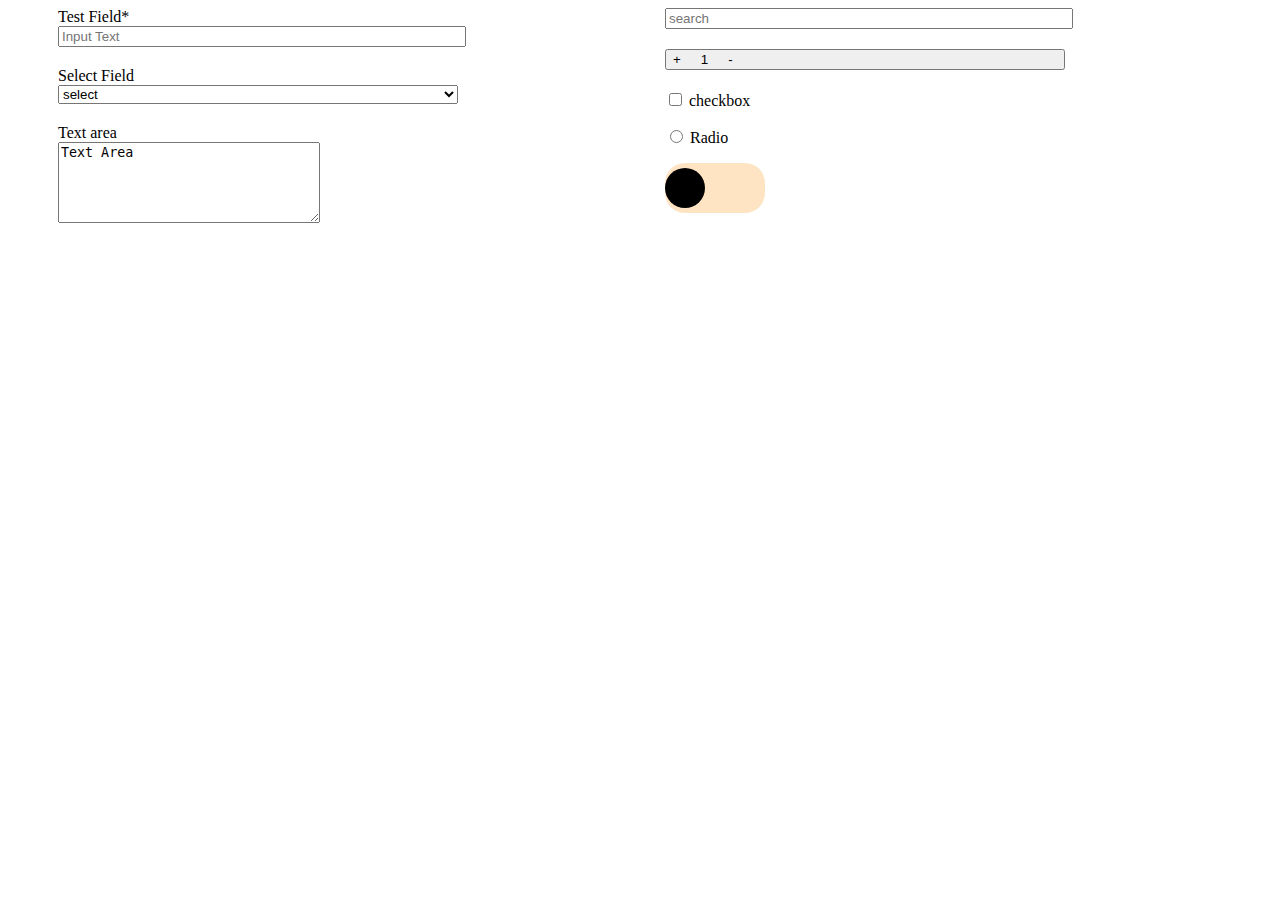
<file: Inputs Test/index.html>
<!DOCTYPE html>
<html lang="en">
<head>
    <meta charset="UTF-8">
    <meta http-equiv="X-UA-Compatible" content="IE=edge">
    <meta name="viewport" content="width=device-width, initial-scale=1.0">
    <title>Input Tests</title>
    <link rel="stylesheet" href="style.css">
    <link rel="stylesheet" href="https://cdnjs.cloudflare.com/ajax/libs/font-awesome/6.2.1/css/all.min.css" integrity="sha512-MV7K8+y+gLIBoVD59lQIYicR65iaqukzvf/nwasF0nqhPay5w/9lJmVM2hMDcnK1OnMGCdVK+iQrJ7lzPJQd1w==" crossorigin="anonymous" referrerpolicy="no-referrer" />
</head>
<body>
    <div class="container">
        <div class="left">
            <label for="text-field">Test Field*</label><br>
            <input type="text" placeholder="Input Text"><br>
            <label for="select">Select Field</label><br>
            <select>
                <option>select</option>
                <option>2</option>
                <option>3</option>
                <option>3</option>
            </select><br>
            <label for="textarea">Text area</label><br>
            <textarea cols="30" rows="5">Text Area</textarea><br>

           
        </div>
        <div class="right">
         <i class="fa-light fa-magnifying-glass"></i>
        <input type="text" name="Search" placeholder="search"><br>
        <button>
            <div>+</div>
            <div>1</div>
            <div>-</div>
        </button>
        <input type="checkbox" value="checkbox">
        <label for="checkbox">checkbox</label><br>
        <input type="Radio" value="Radio">
        <label for="Radio">Radio</label><br>
        <!-- <input type="checkbox" id="toggle-btn-1"> -->
        <label for="toggle-btn-1" class="toggle-btn"></label>
        </div>
    </div>
</body>
</html>
</file>
<file: Inputs Test/style.css>
.container{
 display: flex;
}
.left{
    
    height:620px;
    width:620px;
    padding-left: 50px;
}
.right{
    height:620px;
    width:620px;
}

.right button{
    display: flex;
    flex-direction: row;
    gap:20px;
}
.right .toggle-btn{
    position: relative;
    display: block;
    width: 100px;
    height: 50px;
    background-color: bisque;
    border-radius: 20px;
}
.toggle-btn::before{
    position: absolute;
    top: 50%;
    transform: translateY(-50%);
    content: "";
    display: block;
    width: 40px;
    height: 40px;
    background-color: black ;
    border-radius: 50%;

}
input[type="text"]{
    margin-bottom: 20px;
    width:400px
}
select{
    margin-bottom: 20px;
    width:400px
}
button{
    margin-bottom: 20px;
    width:400px
}
input[type="radio"]{
    margin-top: 20px;
    margin-bottom: 20px;
}
</file>
